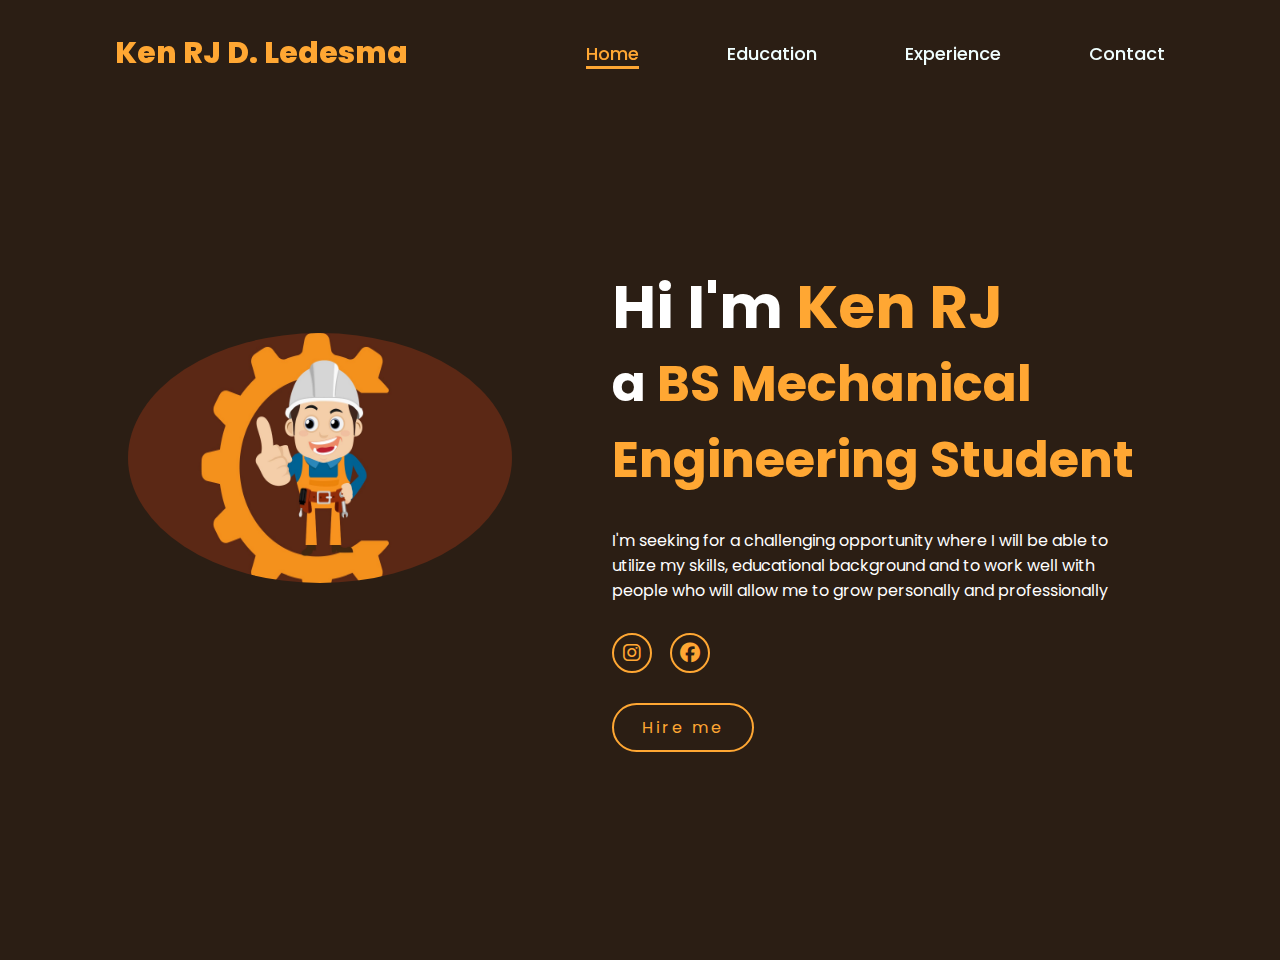
<file: index.html>
<!DOCTYPE html>
<html lang="en">
<head>
    <meta charset="UTF-8">
    <meta name="viewport" content="width=device-width, initial-scale=1.0">
    <link rel="stylesheet" href="https://cdnjs.cloudflare.com/ajax/libs/font-awesome/6.5.2/css/all.min.css">
    <link rel="stylesheet" href="style.css">
    <title>Portfolio Website</title>
</head>
<body>
    <header>
        <a href="#" class="logo">Ken RJ D. Ledesma</a>

        <nav>
            <a href="index.html" class="active"> Home</a>
            <a href="education.html" > Education</a>
            <a href="experience.html" > Experience</a>
            <a href="contact.html" > Contact</a>
        </nav>
    </header>
    <section class="home">
        <div class="home-img">
            <img src="main.jpg" alt="">
        </div>
        <div class="home-content">
            <h1> Hi I'm <span> Ken RJ </span></h1>
            <div class="ttext">
            <h3> a <span> BS Mechanical Engineering Student</span></h3>
            </div>
            <p>I'm seeking for a challenging opportunity where I will be able to utilize my skills, educational background and to work well with people who will allow me to grow personally and professionally</p>
            <div class="social-icons">
                
                <a href="#"><i class="fa-brands fa-instagram"></i></a>
                <a href="#"><i class="fa-brands fa-facebook"></i></a>
            </div>
            <div>
                <button class="btn"> Hire me </button>
            </div>
        </div>
    
    </section>
</body>
</html>
</file>
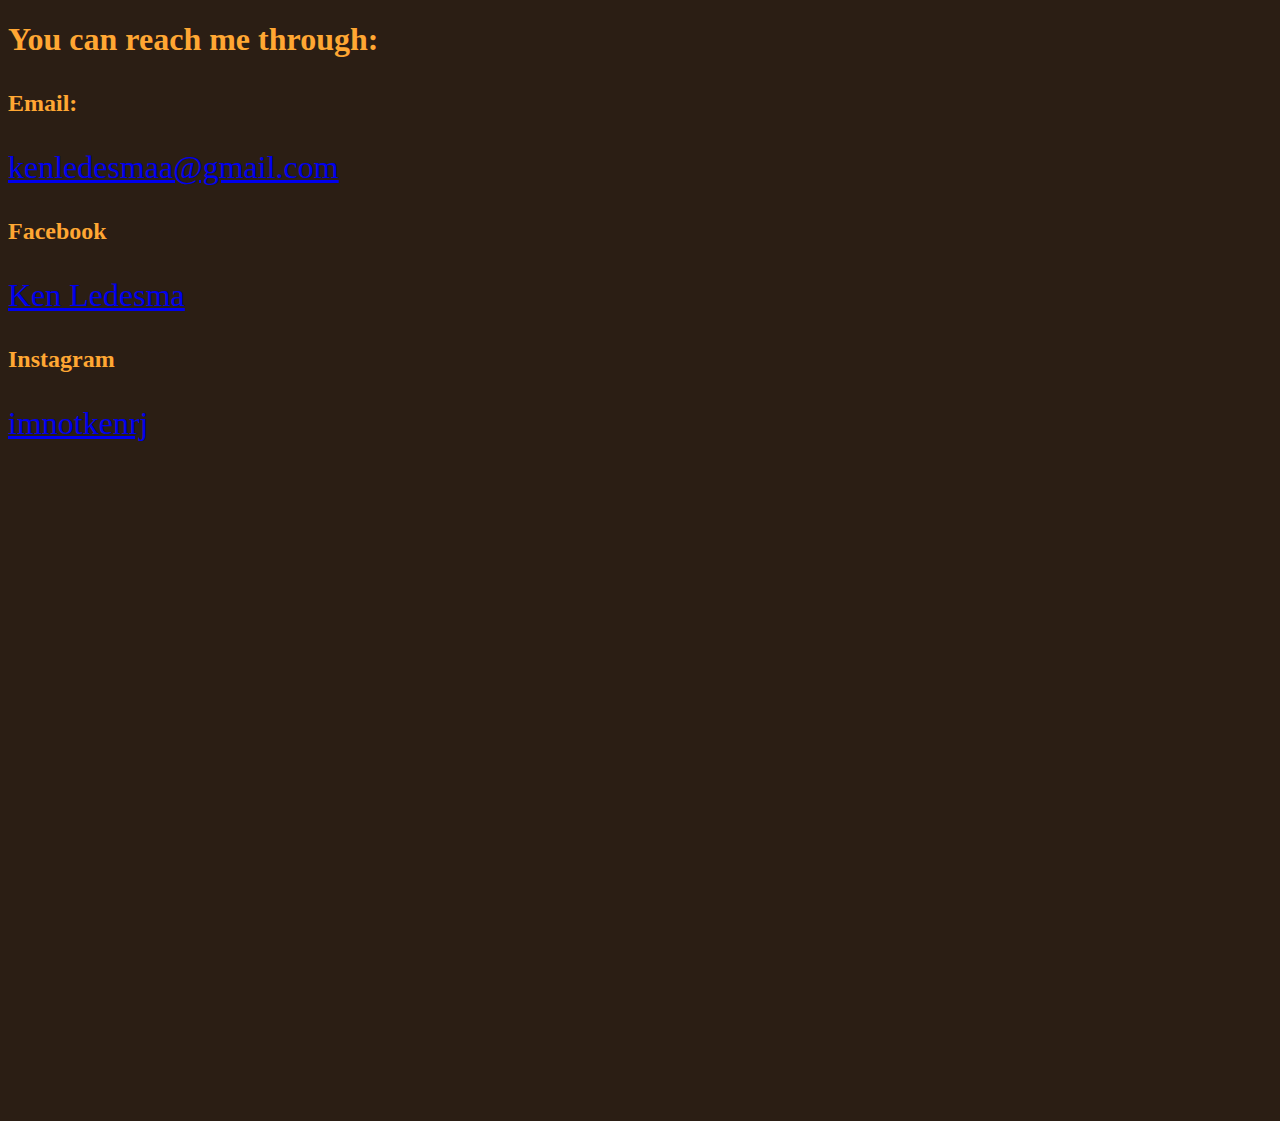
<file: contact.html>
<!DOCTYPE html>
<html lang="en">
<head>
    <meta charset="UTF-8">
    <meta name="viewport" content="width=device-width, initial-scale=1.0">
    <link rel="stylesheet" href="https://cdnjs.cloudflare.com/ajax/libs/font-awesome/6.6.0/css/all.min.css" integrity="sha512-Kc323vGBEqzTmouAECnVceyQqyqdsSiqLQISBL29aUW4U/M7pSPA/gEUZQqv1cwx4OnYxTxve5UMg5GT6L4JJg==" crossorigin="anonymous" referrerpolicy="no-referrer" />
    <link rel="stylesheet" href="experience.css">
    <title>Contact</title>
</head>
<body>
    <h1 style="color:  rgb(255, 167, 51);"> You can reach me through:</h1>
    <div class="em">
    <h4>Email:</h4>
    <p> <a href="mailto:kenledesmaa@gmail.com">kenledesmaa@gmail.com</a></p>
    <h4> Facebook  </h4>
    <p> <a href="https://www.facebook.com/profile.php?id=100059340996144"> Ken Ledesma </a></p>
    <h4> Instagram  </h4>
    <p> <a href="https://www.instagram.com/imnotkenrj"> imnotkenrj </a></p>
    </div>
</html>
</file>
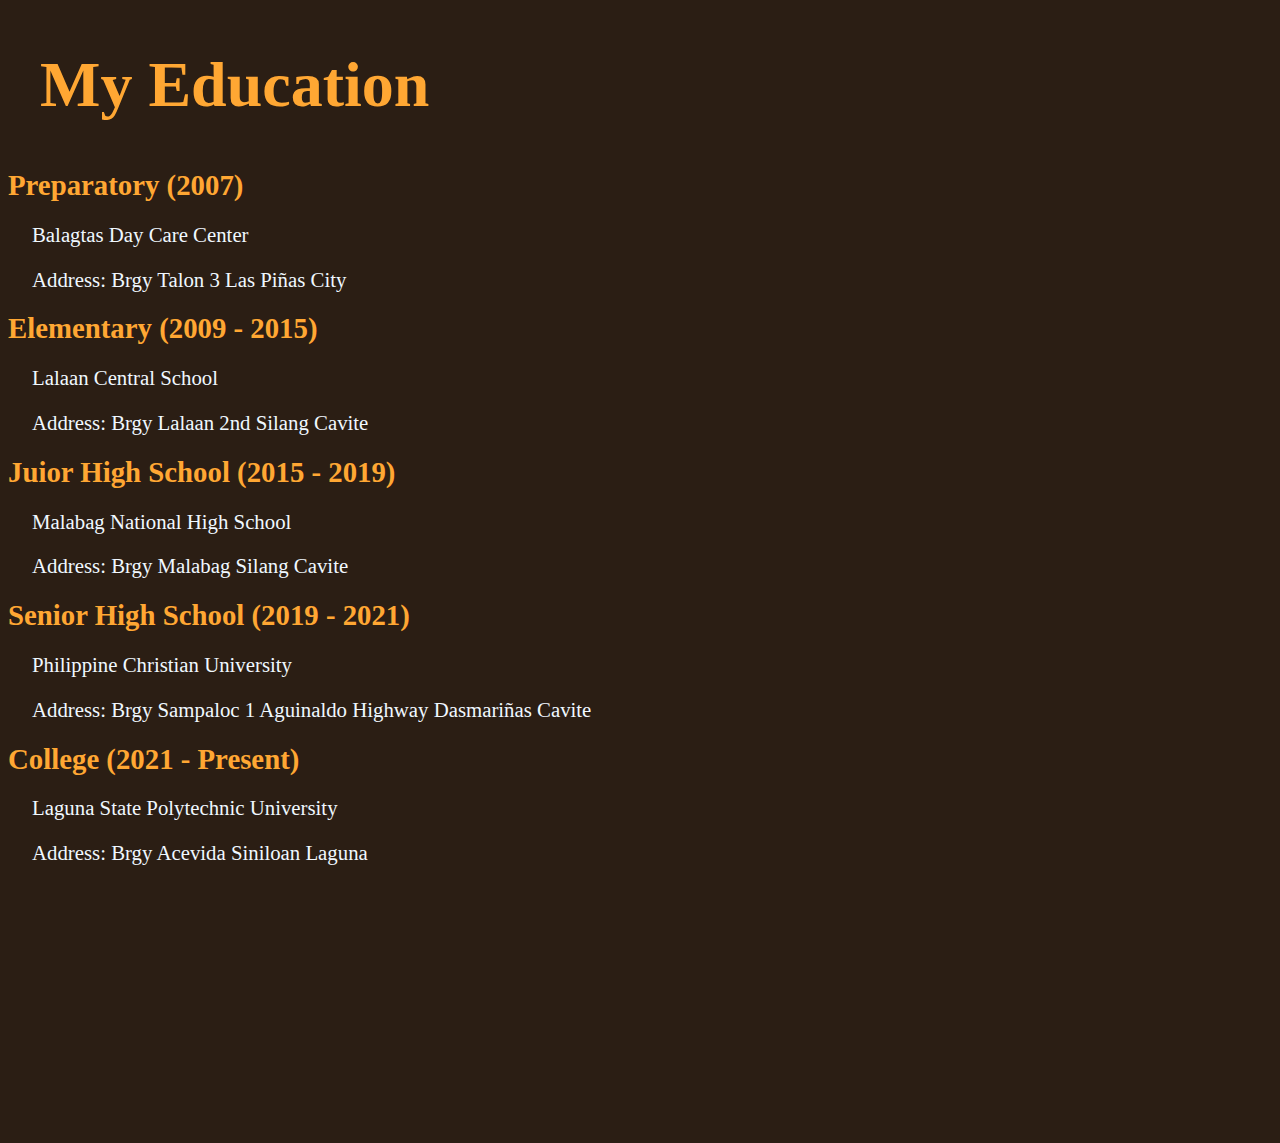
<file: education.html>
<!DOCTYPE html>
<html lang="en">
<head>
    <meta charset="UTF-8">
    <meta name="viewport" content="width=device-width, initial-scale=1.0">
    <link rel="stylesheet" href="https://cdnjs.cloudflare.com/ajax/libs/font-awesome/6.5.2/css/all.min.css">
    <link rel="stylesheet" href="educ.css">
    <title>Education</title>
</head>
<body>
    <h1 id="h1educ"> My Education </h1>
    <h3> Preparatory (2007) </h3>
    <dl class="dlist">
        <p> Balagtas Day Care Center </p>
        <p> Address: Brgy Talon 3 Las Piñas City </p>
    </dl>
    <h3> Elementary (2009 - 2015) </h3>
    <dl class="dlist">
        <p> Lalaan Central School</p>
        <p> Address: Brgy Lalaan 2nd Silang Cavite </p>
    </dl>
    <h3> Juior High School (2015 - 2019) </h3>
    <dl class="dlist">
        <p> Malabag National High School</p>
        <p> Address: Brgy Malabag Silang Cavite </p>
    </dl>
    <h3> Senior High School (2019 - 2021) </h3>
    <dl class="dlist">
        <p> Philippine Christian University </p>
        <p> Address: Brgy Sampaloc 1 Aguinaldo Highway Dasmariñas Cavite </p>
    </dl>
    <h3> College (2021 - Present) </h3>
    <dl class="dlist">
        <p> Laguna State Polytechnic University </p>
        <p> Address: Brgy Acevida Siniloan Laguna </p>
    </dl>  
</body>
</html>
</file>
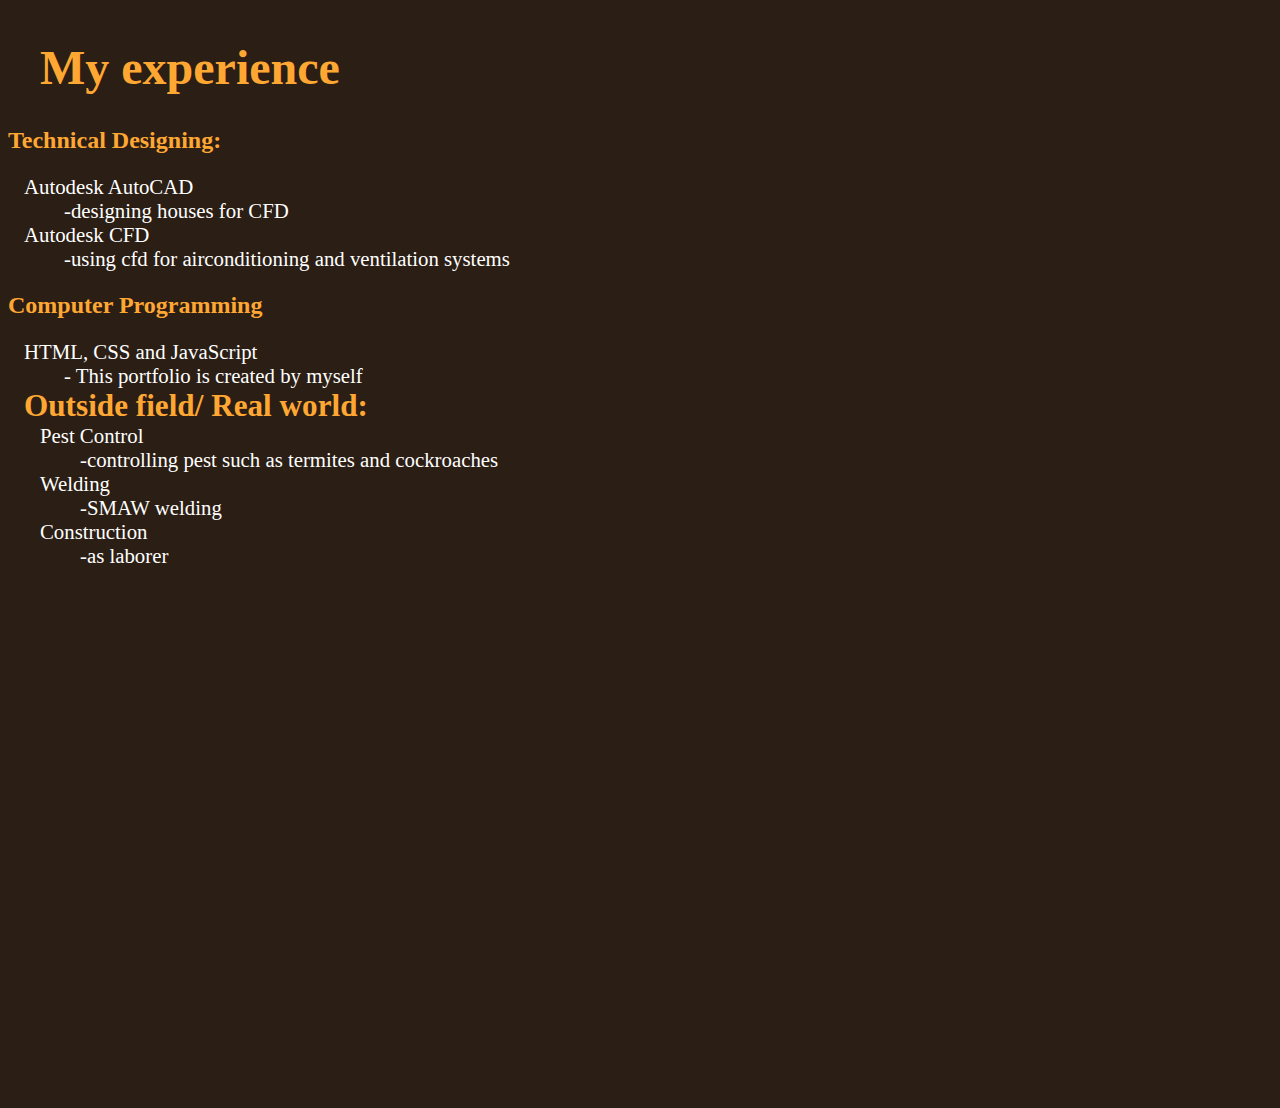
<file: experience.html>
<!DOCTYPE html>
<html lang="en">
<head>
    <meta charset="UTF-8">
    <meta name="viewport" content="width=device-width, initial-scale=1.0">
    <link rel="stylesheet" href="https://cdnjs.cloudflare.com/ajax/libs/font-awesome/6.5.2/css/all.min.css">
    <link rel="stylesheet" href="experience.css">
    <title>Experience</title>
</head>
<body>
    <div class="experience-content">
    <h1> My experience</h1>
    <h2> Technical Designing: </h2>
    <dl class="dlist">
        <dt> Autodesk AutoCAD</dt>
        <dd> -designing houses for CFD</dd>
        <dt> Autodesk CFD </dt>
        <dd> -using cfd for airconditioning and ventilation systems</dd>
      </dl>
    <h2> Computer Programming </h2>
    <dl class="dlist">
        <dt> HTML, CSS and JavaScript </dt>
        <dd> - This portfolio is created by myself</dd>
    <h2> Outside field/ Real world:</h2>
    <dl class="dlist">
        <dt> Pest Control </dt>
        <dd> -controlling pest such as termites and cockroaches </dd>
        <dt> Welding </dt>
        <dd> -SMAW welding </dd>
        <dt> Construction </dt>
        <dd> -as laborer </dd>     
    </div>
</body>
</html>
</file>
<file: style.css>
@import url('https://fonts.googleapis.com/css2?family=Poppins:wght@100;200;300;400;500;600&display=swap');

*{
    margin: 0;
    padding: 0;
    box-sizing: border-box;
    text-decoration: none;
    border: none;
    outline: none;
    font-family: 'Poppins', sans-serif;
}

html{
    font-size: 62.5%;
}

body{
    width: 100%;
    height: 100vh;
    overflow-x: hidden;
    background-color: rgb(43, 30, 20);
    color: white;
}

header{
    margin-top: 20px;
    position: fixed;
    top: 0;
    left: 0;
    width: 100%;
    padding: 1rem 9%;
    background-color: transparent;
    filter: drop-shadow(10px);
    display: flex;
    justify-content: space-between;
    align-items: center;
    z-index: 100;
}
.logo{
    font-size: 3rem;
    color: rgb(255, 167, 51);
    font-weight: 800;
    cursor: pointer;
    transition: 0.5s ease;
}

.logo:hover{
    transform: scale(1.1); 
}

nav a{
    font-size: 1.8rem;
    color: azure;
    margin-left: 8.5rem;
    font-weight: 500;
    transition: 0.3s ease;
    border-bottom: 3px solid transparent;
}

nav a:hover,
nav a.active{
    color: rgb(255, 167, 51);
    border-bottom: 3px solid rgb(255, 167, 51);
}

@media(max-width:995px){
    nav{
        position: absolute;
        display: none;
        top: 100%;
        right: 0;
        width: 40%;
        border-left: 3px solid rgb(255, 167, 51);
        border-bottom: 3px solid rgb(255, 167, 51);
        border-bottom-left-radius: 2 rem;
        padding: 1rem solid;
        background-color: rgb(134, 60, 37);
        border-top: 0.1rem solid rgb(134, 60, 37);
    }


    nav.active{
    display: block;
    }

    nav a{
    display: block;
    font-size: 2rem;
    margin: 3rem 0;
    }

    nav a:hover,
    nav a.active{
    padding: 1rem;
    border-radius: 0.3rem;
    border-bottom: 0.3rem solid rgb(255, 167, 51);
    }
}

section{
    min-height: 100vh;
    padding: 5rem 10% 5rem;
}

.home{
    display: flex;
    justify-content: center;
    align-items: center;
    gap: 10rem;
    background-color: rgb(43, 30, 20);
    margin-top: 6rem;
}

.home-content h1{
    font-size: 6rem;
    font-weight: 700;
    line-height: 1.3;
}

span {
    color: rgb(255, 167, 51);
}

.home-content h3{
    font-size: 7rem;
    margin-bottom: 5rem;
    font-weight: 650;
}

.home-content p{
    font-size: 1.6rem;
}

.home-img{
    border-radius: 50%;

}

.home-img img{
    position: relative;
    width: 30vw;
    border-radius: 50%;
    box-shadow: 0 0 25px solid rgb(255, 167, 51);
    cursor: pointer;
    transition: 0.2s linear;
    margin-bottom: 10rem;
    height: 25rem;

}

.home-img img:hover{
    font-size: 1.8rem;
    font-weight: 500;
}

.social-icons a{
    display: inline-flex;
    justify-content: center;
    align-items: center;
    width: 4rem;
    height: 4rem;
    background-color: transparent;
    border: 0.2rem solid rgb(255, 167, 51);
    font-size: 2rem;
    border-radius: 50%;
    margin: 3rem 1.5rem 3rem 0;
    transition: 0.3s ease;
    color: rgb(255, 167, 51);
}

.social-icons a:hover{
    color: rgb(43, 30, 20);
    transform: scale(1.3) translateY(-5px);
    background-color: rgb(255, 167, 51);
    box-shadow: 0  0 25px rgb(255, 167, 51);
}

.btn{
    display: inline-block;
    padding: 1rem 2.8rem;
    background-color: rgb(43, 30, 20);
    border-radius: 4rem;
    font-size: 1.6rem;
    color: rgb(255, 167, 51);
    letter-spacing: 0.3rem;
    border: 2px solid rgb(255, 167, 51);
    transition: 0.3s ease;
    cursor: pointer;
}

.btn:hover{
transform: scale3d(1.3);
background-color: rgb(255, 167, 51);
color: rgb(43, 30, 20);
box-shadow: 0 0 15px rgb(255, 167, 51);
}

.ttext h3{
    font-size: 5rem;
    margin-bottom: 3rem;
}
</file>
<file: experience.css>
@import url('https://fonts.googleapis.com/css2?family=Poppins:wght@100;200;300;400;500;600&display=swap');


    body{
        width: 100%;
        height: 100vh;
        overflow-x: hidden;
        background-color: rgb(43, 30, 20);
        color: rgb(255, 167, 51);
        padding-bottom: 15%;
    }

.experience-content{
    display: table-row;
    justify-content: center;
    align-items: center;
    gap: 10rem;
    background-color: rgb(43, 30, 20);
}

.experience-content h1{
    font-size: 3rem;
    font-weight: 700;
    margin-left: 2rem;
}

.experience-content h2{
    margin: 0;
    color:  rgb(255, 167, 51);

}

.experience-content h3{
    margin-left: 1.5rem;

}

.dlist {
    margin-left: 1rem;
    color: white;
    font-size: 1.3rem;
}

h4{
    font-size: 1.5rem;
    color:  rgb(255, 167, 51);
}

.em p{
    font-size: 2rem;
    color:  rgb(255, 167, 51);
}
</file>
<file: educ.css>
@import url('https://fonts.googleapis.com/css2?family=Poppins:wght@100;200;300;400;500;600&display=swap');


    body{
        width: 100%;
        height: 100vh;
        overflow-x: hidden;
        background-color: rgb(43, 30, 20);
        color: rgb(255, 167, 51);
        padding-bottom: 15%;
    }

    h1{
        font-size: 3rem;
        font-weight: 700;
        line-height: 1.3;
        margin-left: 2rem;
    }

    h3{
        margin: 0%;
        font-size: 1.8rem;
    }

    p {
        color: aliceblue;
        margin-left: 1.5rem;
        font-size: 1.3rem;
    }
    
    #h1educ {
        font-size: 4rem;
    }
</file>
